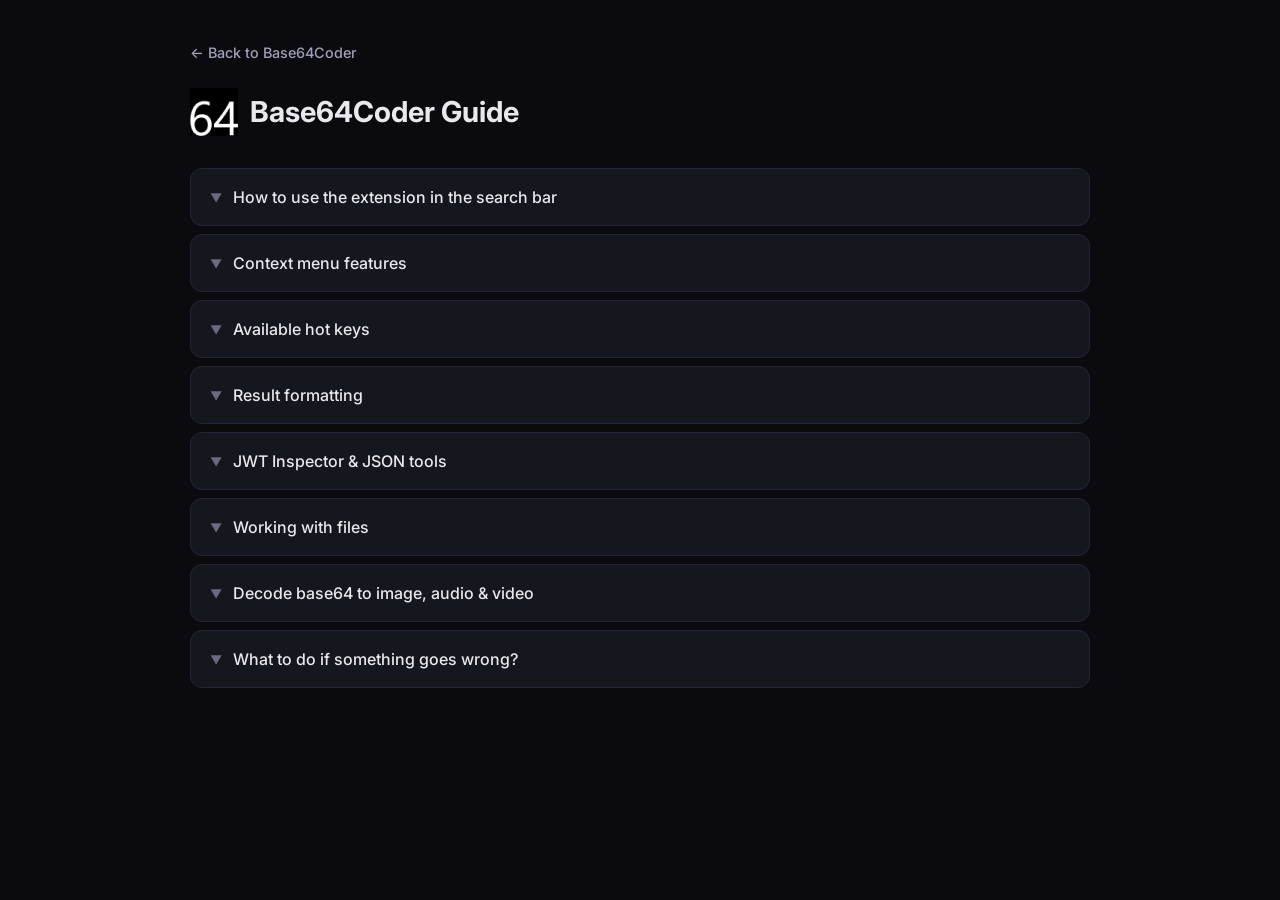
<file: faq/index.html>
<!DOCTYPE html>
<html lang="en">
<head>
  <meta charset="UTF-8">
  <meta name="viewport" content="width=device-width, initial-scale=1.0">
  <meta name="description" content="Base64Coder FAQ & Guide — Learn how to use the extension: encode/decode base64, inspect JWT tokens, convert images, keyboard shortcuts, and troubleshooting.">
  <title>Base64Coder Guide — FAQ</title>
  <link rel="icon" type="image/png" sizes="32x32" href="../assets/images/icons/b64c32.png">
  <link rel="stylesheet" href="style.css">
  <link rel="preconnect" href="https://fonts.googleapis.com">
  <link rel="preconnect" href="https://fonts.gstatic.com" crossorigin>
  <link href="https://fonts.googleapis.com/css2?family=Inter:wght@400;500;600;700;800&display=swap" rel="stylesheet">
</head>
<body>
  <div class="container">
    <a href="../" class="back-link">← Back to Base64Coder</a>

    <h1>
      <img draggable="false" src="../assets/images/icons/b64c48.png" alt="Base64Coder" />
      <span>Base64Coder Guide</span>
    </h1>

    <button class="accordion">How to use the extension in the search bar</button>
    <div class="panel">
      <p>To activate the extension, enter <strong>'64'</strong> in the search bar and press <strong>'Tab'</strong>.</p>
      <p>Write or paste text that you want to convert and choose the conversion direction: <strong>'base64 → text'</strong> or <strong>'text → base64'</strong> using keyboard or mouse.</p>
      <p class="hcenter">
        <a
          class="video-placeholder"
          href="https://www.youtube.com/watch?v=TfT2OFRtAo0"
          target="_blank"
          rel="noopener noreferrer"
          title="How to use the extension in the search bar"
        >
          <img
            src="https://img.youtube.com/vi/TfT2OFRtAo0/hqdefault.jpg"
            alt="How to use the extension in the search bar"
            loading="lazy"
          />
          <span class="play-button" aria-hidden="true"></span>
        </a>
      </p>
    </div>

    <button class="accordion">Context menu features</button>
    <div class="panel">
      <p class="hcenter">
        <img draggable="false" src="../assets/images/faq/context menu.jpg" alt="context menu" />
      </p>
      <p>The context menu provides access to the following extension features:</p>
      <ul>
        <li><b>copy base64 → text</b> — converts the selected text from base64 to text.</li>
        <li><b>copy text → base64</b> — converts the selected text to base64.</li>
        <li>
          <b>copy image → base64</b> — converts and copies the image under the pointer to base64. Process of converting images to base64 can take some time; you can see the progress in the extension icon.
          <p class="vcenter">
            <img draggable="false" src="../assets/images/faq/wait.jpg" alt="wait icon" /> — the process is running.
          </p>
          <p class="vcenter">
            <img draggable="false" src="../assets/images/faq/done.jpg" alt="done icon" /> — the process is done.
          </p>
          <p class="vcenter">
            <img draggable="false" src="../assets/images/faq/err.jpg" alt="err icon" /> — an error occurred during the process.
          </p>
        </li>
        <li><b>open base64</b> — opens the selected text in the extension where you can convert it to what you need.</li>
      </ul>
      <p class="hcenter">
        <a
          class="video-placeholder"
          href="https://www.youtube.com/watch?v=u8NA7PN8EaI"
          target="_blank"
          rel="noopener noreferrer"
          title="Base64Coder context menu features"
        >
          <img
            src="https://img.youtube.com/vi/u8NA7PN8EaI/hqdefault.jpg"
            alt="Base64Coder context menu features"
            loading="lazy"
          />
          <span class="play-button" aria-hidden="true"></span>
        </a>
      </p>
    </div>

    <button class="accordion">Available hot keys</button>
    <div class="panel">
      <p>The extension provides the following keyboard shortcuts:</p>
      <ul>
        <li><b>Ctrl + S</b> — saves the result to a file. (Video is not supported)</li>
        <li><b>Ctrl + Shift + S</b> — saves the result to a file without the base64 MIME prefix. (Video is not supported)</li>
        <li><b>Shift</b> — buttons "Copy" and "Save" will do their function removing the base64 MIME prefix. The "Clear" buttons simultaneously clear the source and the result.</li>
        <li><b>Shift + Backspace</b> or <b>Shift + Delete</b> — clears the source and the result.</li>
        <p class="hcenter">
          <img src="../assets/images/faq/extended copy mode.jpg" alt="extended copy mode" />
        </p>
        <li>
          <b>Alt + Number</b> — activates the corresponding button in the action area.
          <p class="hcenter">
            <img src="../assets/images/faq/alt actions.jpg" alt="alt actions" />
          </p>
        </li>
        <li><b>Ctrl + C</b> — copies the text result to clipboard if nothing is selected. If something is selected, the combination works as usual.</li>
        <li><b>Ctrl + Shift + C</b> — copies the text result to clipboard without the MIME type prefix if nothing is selected. If something is selected, the combination works as usual.</li>
        <li><b>Ctrl + O</b> — opens a file in the extension.</li>
      </ul>
    </div>

    <button class="accordion">Result formatting</button>
    <div class="panel">
      <p>If the result is JSON, you can use the <strong>"Pretty"</strong> button, which formats the JSON. If JSON contains properties such as <code>iat</code>, <code>exp</code> (which usually exist in JWT), the extension allows you to view the date/time in a human-readable format.</p>
      <p class="hcenter">
        <img src="../assets/images/faq/format.jpg" alt="format" />
      </p>
    </div>

    <button class="accordion">JWT Inspector &amp; JSON tools</button>
    <div class="panel">
      <p>The extension can automatically detect JWT tokens and decode them with a single click using the <strong>"jwt"</strong> button. The payload is displayed as formatted JSON.</p>
      <p>For any JSON result (including JWT), use the <strong>"pretty"</strong> button to format it with indentation or <strong>"minify"</strong> to compress it. If the JSON contains JWT timestamp fields like <code>iat</code> (issued at) or <code>exp</code> (expiration), hover over them to see the date/time in a human-readable tooltip.</p>
    </div>

    <button class="accordion">Working with files</button>
    <div class="panel">
      <p>You can open any file using the <strong>"file"</strong> button (or <strong>Ctrl + O</strong>) — it will be encoded to base64 automatically. Simply drag &amp; drop a file onto the extension page to achieve the same result. You can also paste an image or file from the clipboard (<strong>Ctrl + V</strong>).</p>
      <p>After conversion, use the <strong>"save"</strong> button (<strong>Ctrl + S</strong>) to download the result as a file. Hold <strong>Shift</strong> while clicking "Save" to save without the base64 MIME prefix.</p>
    </div>

    <button class="accordion">Decode base64 to image, audio &amp; video</button>
    <div class="panel">
      <p>Base64 isn't just for text! The extension can decode base64 strings into images, audio, and video using the corresponding buttons in the <strong>"Convert to"</strong> area. For images, you'll see a preview along with resolution and file size info.</p>
      <p>To encode media to base64, use the context menu option <strong>"copy image → base64"</strong> by right-clicking on any image on a webpage. You can also open any image file through the <strong>"file"</strong> button or drag &amp; drop.</p>
    </div>

    <button class="accordion">What to do if something goes wrong?</button>
    <div class="panel">
      <p>Try turning it off and then turning it back on.</p>
      <p style="display: flex; justify-content: space-around; flex-wrap: wrap; gap: 12px;">
        <img width="400" src="../assets/images/faq/browser extension menu.jpg" alt="browser extension menu" />
        <img width="400" src="../assets/images/faq/reload.jpg" alt="reload" />
      </p>
      <p>If this doesn't help, write to me. Maybe I can help.</p>
      <p>E-mail: <a href="mailto:rodewitsch@inbox.ru">rodewitsch@inbox.ru</a></p>
    </div>
  </div>

  <script src="script.js"></script>
</body>
</html>
</file>
<file: faq/style.css>
/* =============================================
   Base64Coder FAQ — Styles (site version)
   ============================================= */

:root {
  --bg-primary: #0a0a0f;
  --bg-secondary: #111118;
  --panel-bg: #16161f;
  --panel-hover: #1e1e2a;
  --border: #252536;
  --border-light: #2e2e42;

  --text-primary: #e8e8ed;
  --text-secondary: #a0a0b4;
  --text-muted: #6b6b80;

  --accent: #34d399;
  --accent-glow: rgba(52, 211, 153, 0.25);

  --radius: 12px;
  --radius-lg: 16px;
}

*, *::before, *::after {
  margin: 0;
  padding: 0;
  box-sizing: border-box;
}

html {
  scroll-behavior: smooth;
}

body {
  font-family: 'Inter', -apple-system, BlinkMacSystemFont, 'Segoe UI', sans-serif;
  background: var(--bg-primary);
  color: var(--text-primary);
  line-height: 1.6;
  min-height: 100vh;
  display: flex;
  flex-direction: column;
  align-items: center;
  padding: 40px 20px;
  -webkit-font-smoothing: antialiased;
  -moz-osx-font-smoothing: grayscale;
}

a {
  color: var(--accent);
  text-decoration: none;
  transition: color 0.2s ease;
}

a:hover {
  color: #6ee7b7;
  text-decoration: underline;
}

img {
  display: block;
  max-width: 100%;
}

/* Back link */
.back-link {
  display: inline-flex;
  align-items: center;
  gap: 6px;
  font-size: 0.9rem;
  font-weight: 500;
  color: var(--text-secondary);
  margin-bottom: 24px;
  transition: color 0.2s ease;
}

.back-link:hover {
  color: var(--accent);
  text-decoration: none;
}

/* Container */
.container {
  max-width: 900px;
  width: 100%;
}

/* Title */
h1 {
  display: flex;
  align-items: center;
  gap: 12px;
  font-size: 1.8rem;
  font-weight: 700;
  margin-bottom: 32px;
  color: var(--text-primary);
}

h1 img {
  width: 48px;
  height: 48px;
  flex-shrink: 0;
}

/* Accordion */
.accordion {
  background-color: var(--panel-bg);
  color: var(--text-primary);
  cursor: pointer;
  padding: 18px 20px;
  width: 100%;
  text-align: left;
  border: 1px solid var(--border);
  outline: none;
  font-size: 1rem;
  font-weight: 500;
  font-family: 'Inter', sans-serif;
  display: flex;
  align-items: center;
  border-radius: var(--radius);
  margin-bottom: 8px;
  transition: background-color 0.2s ease, border-color 0.2s ease;
}

.accordion:hover {
  background-color: var(--panel-hover);
  border-color: var(--border-light);
}

.accordion.active {
  border-radius: var(--radius) var(--radius) 0 0;
  border-bottom: none;
  margin-bottom: 0;
}

.accordion:before {
  content: '▼';
  color: var(--text-muted);
  float: left;
  margin-right: 12px;
  width: 10px;
  text-align: center;
  display: flex;
  justify-content: center;
  align-items: center;
  font-size: 0.75rem;
  transition: transform 0.2s ease;
}

.accordion.active:before {
  content: '▲';
}

/* Panel */
.panel {
  padding: 20px 24px;
  background-color: var(--bg-secondary);
  border: 1px solid var(--border);
  border-top: none;
  display: none;
  overflow: hidden;
  margin-bottom: 8px;
  border-radius: 0 0 var(--radius) var(--radius);
  font-size: 0.95rem;
  color: var(--text-secondary);
  line-height: 1.7;
}

.panel p {
  margin-bottom: 12px;
}

.panel p:last-child {
  margin-bottom: 0;
}

.panel ul {
  padding-left: 20px;
  list-style: none;
}

.panel li {
  margin-bottom: 10px;
  position: relative;
  padding-left: 16px;
}

.panel li::before {
  content: '•';
  position: absolute;
  left: 0;
  color: var(--accent);
}

.panel b,
.panel strong {
  color: var(--text-primary);
}

.panel code {
  background: rgba(52, 211, 153, 0.1);
  color: var(--accent);
  padding: 2px 6px;
  border-radius: 4px;
  font-size: 0.875em;
  font-family: 'JetBrains Mono', 'Consolas', monospace;
}

/* Image containers */
.hcenter {
  display: flex;
  align-items: center;
  flex-direction: column;
}

.vcenter {
  display: flex;
  flex-direction: row;
  align-items: center;
  gap: 8px;
}

.panel img:not(.play-button img):not(.video-placeholder img) {
  border-radius: 8px;
  border: 1px solid var(--border);
  max-width: 100%;
  height: auto;
}

/* Video placeholder */
.video-placeholder {
  position: relative;
  display: inline-block;
  max-width: 560px;
  width: 100%;
  aspect-ratio: 16 / 9;
  border-radius: var(--radius);
  overflow: hidden;
  cursor: pointer;
  box-shadow: 0 4px 20px rgba(0, 0, 0, 0.4);
  transition: box-shadow 0.2s ease;
  margin: 12px 0;
}

.video-placeholder:hover {
  box-shadow: 0 6px 28px rgba(0, 0, 0, 0.6);
}

.video-placeholder img {
  width: 100%;
  height: 100%;
  object-fit: cover;
  display: block;
  border: none !important;
}

.video-placeholder .play-button {
  position: absolute;
  top: 50%;
  left: 50%;
  transform: translate(-50%, -50%);
  width: 68px;
  height: 48px;
  background: rgba(0, 0, 0, 0.7);
  border-radius: 12px;
  pointer-events: none;
}

.video-placeholder .play-button::after {
  content: '';
  position: absolute;
  top: 50%;
  left: 55%;
  transform: translate(-50%, -50%);
  border-style: solid;
  border-width: 10px 0 10px 18px;
  border-color: transparent transparent transparent #fff;
}

.video-placeholder:hover .play-button {
  background: #f00;
}

/* Responsive */
@media (max-width: 640px) {
  body {
    padding: 20px 12px;
  }

  h1 {
    font-size: 1.4rem;
  }

  .accordion {
    font-size: 0.9rem;
    padding: 14px 16px;
  }

  .panel {
    padding: 16px;
    font-size: 0.9rem;
  }
}
</file>
